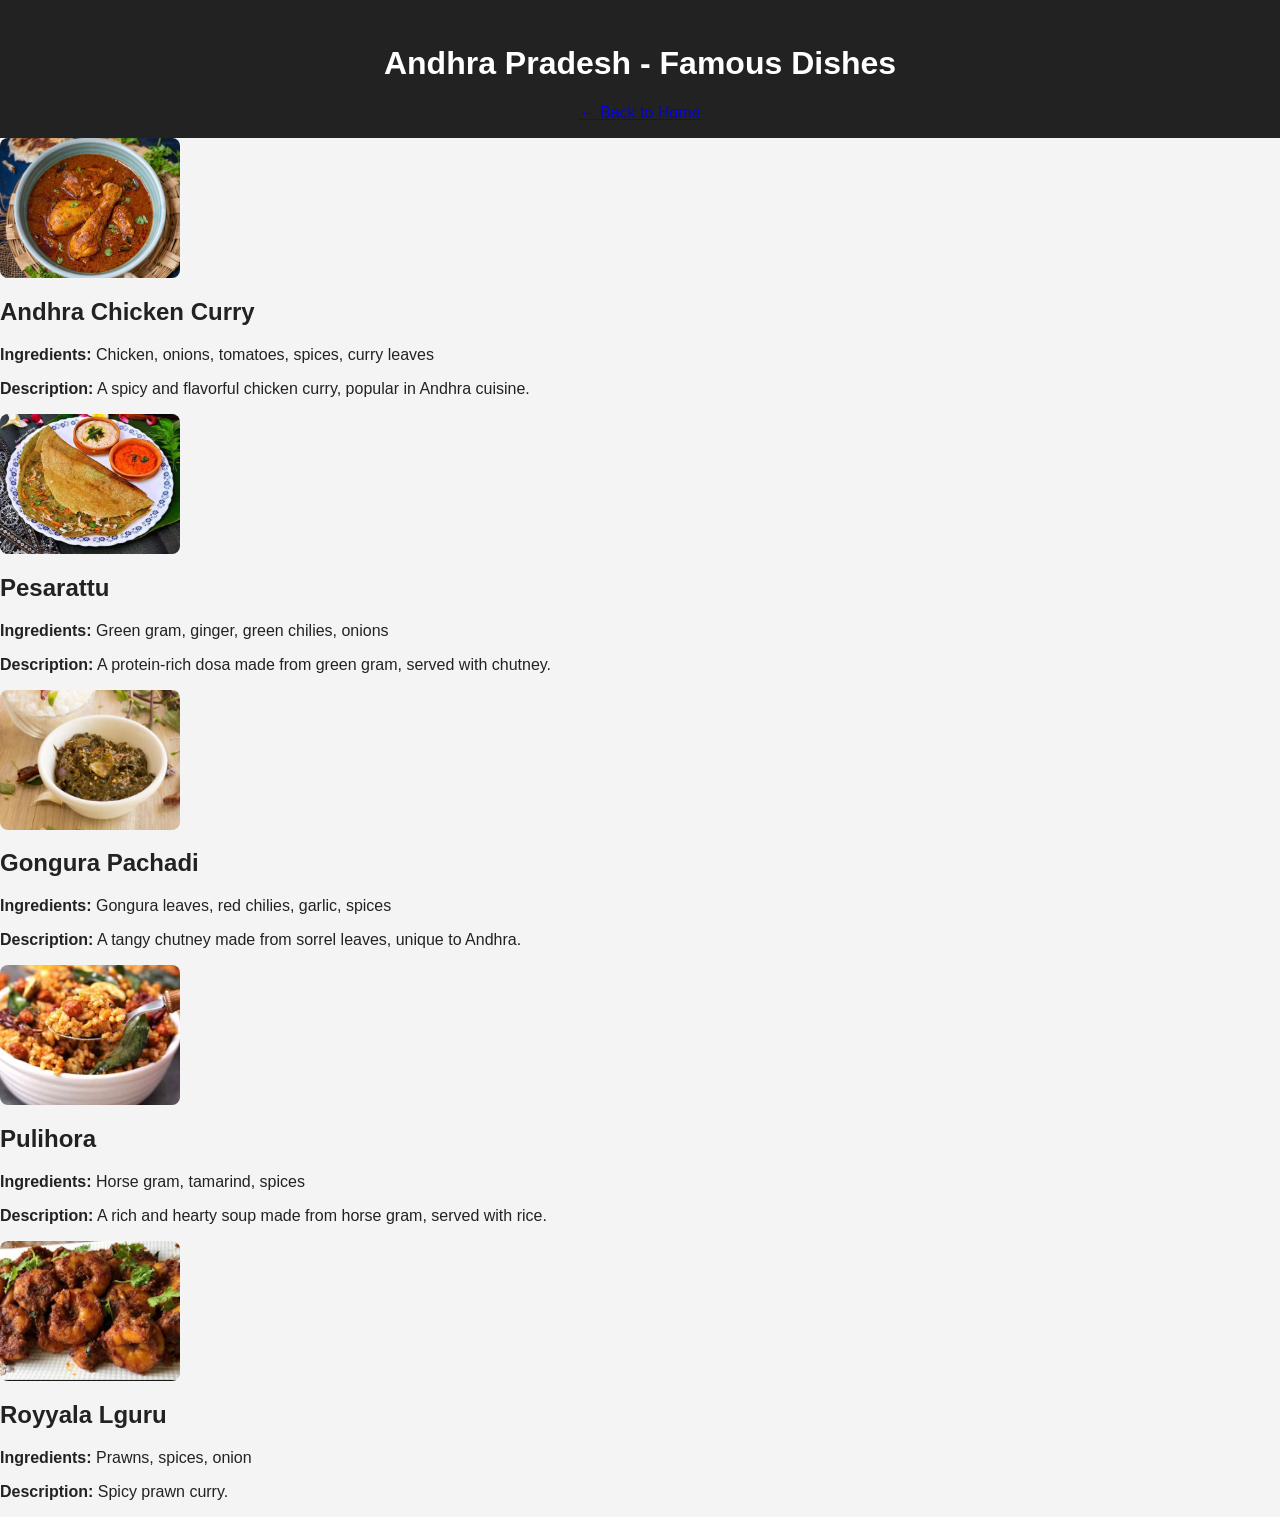
<file: andhra.html>
<!DOCTYPE html>
<html lang="en">
<head>
    <meta charset="UTF-8">
    <meta name="viewport" content="width=device-width, initial-scale=1.0">
    <title>Andhra Pradesh Dishes</title>
    <link rel="stylesheet" href="style.css">
</head>
<body>
    <header>
        <h1>Andhra Pradesh - Famous Dishes</h1>
        <a href="index.html">&larr; Back to Home</a>
    </header>
    <main>
        <div class="dish">
            <img src="public/apChicken.jpeg" alt="Andhra Chicken Curry" class="dish-image">
            <h2>Andhra Chicken Curry</h2>
            <p><strong>Ingredients:</strong> Chicken, onions, tomatoes, spices, curry leaves</p>
            <p><strong>Description:</strong> A spicy and flavorful chicken curry, popular in Andhra cuisine.</p>
        </div>
        <div class="dish">
            <img src="public/apPesaratuu.jpeg" alt="Pesarattu" class="dish-image">
            <h2>Pesarattu</h2>
            <p><strong>Ingredients:</strong> Green gram, ginger, green chilies, onions</p>
            <p><strong>Description:</strong> A protein-rich dosa made from green gram, served with chutney.</p>
        </div>
        <div class="dish">
            <img src="public/apGonguraPachadi.jpeg" alt="Gongura Pachadi" class="dish-image">
            <h2>Gongura Pachadi</h2>
            <p><strong>Ingredients:</strong> Gongura leaves, red chilies, garlic, spices</p>
            <p><strong>Description:</strong> A tangy chutney made from sorrel leaves, unique to Andhra.</p>
        </div>
        <div class="dish">
            <img src="public/apPulihora.jpeg" alt="Pulihora" class="dish-image">
            <h2>Pulihora</h2>
            <p><strong>Ingredients:</strong> Horse gram, tamarind, spices</p>
            <p><strong>Description:</strong> A rich and hearty soup made from horse gram, served with rice.</p>
        </div>
        <div class="dish">
            <img src="public/apRoyyalaLguru.jpeg" alt="Pootharekulu" class="dish-image">
            <h2>Royyala Lguru</h2>
            <p><strong>Ingredients:</strong> Prawns, spices, onion</p>
            <p><strong>Description:</strong>  Spicy prawn curry.</p>
        </div>
    </main>
   
</body>
</html>
</file>
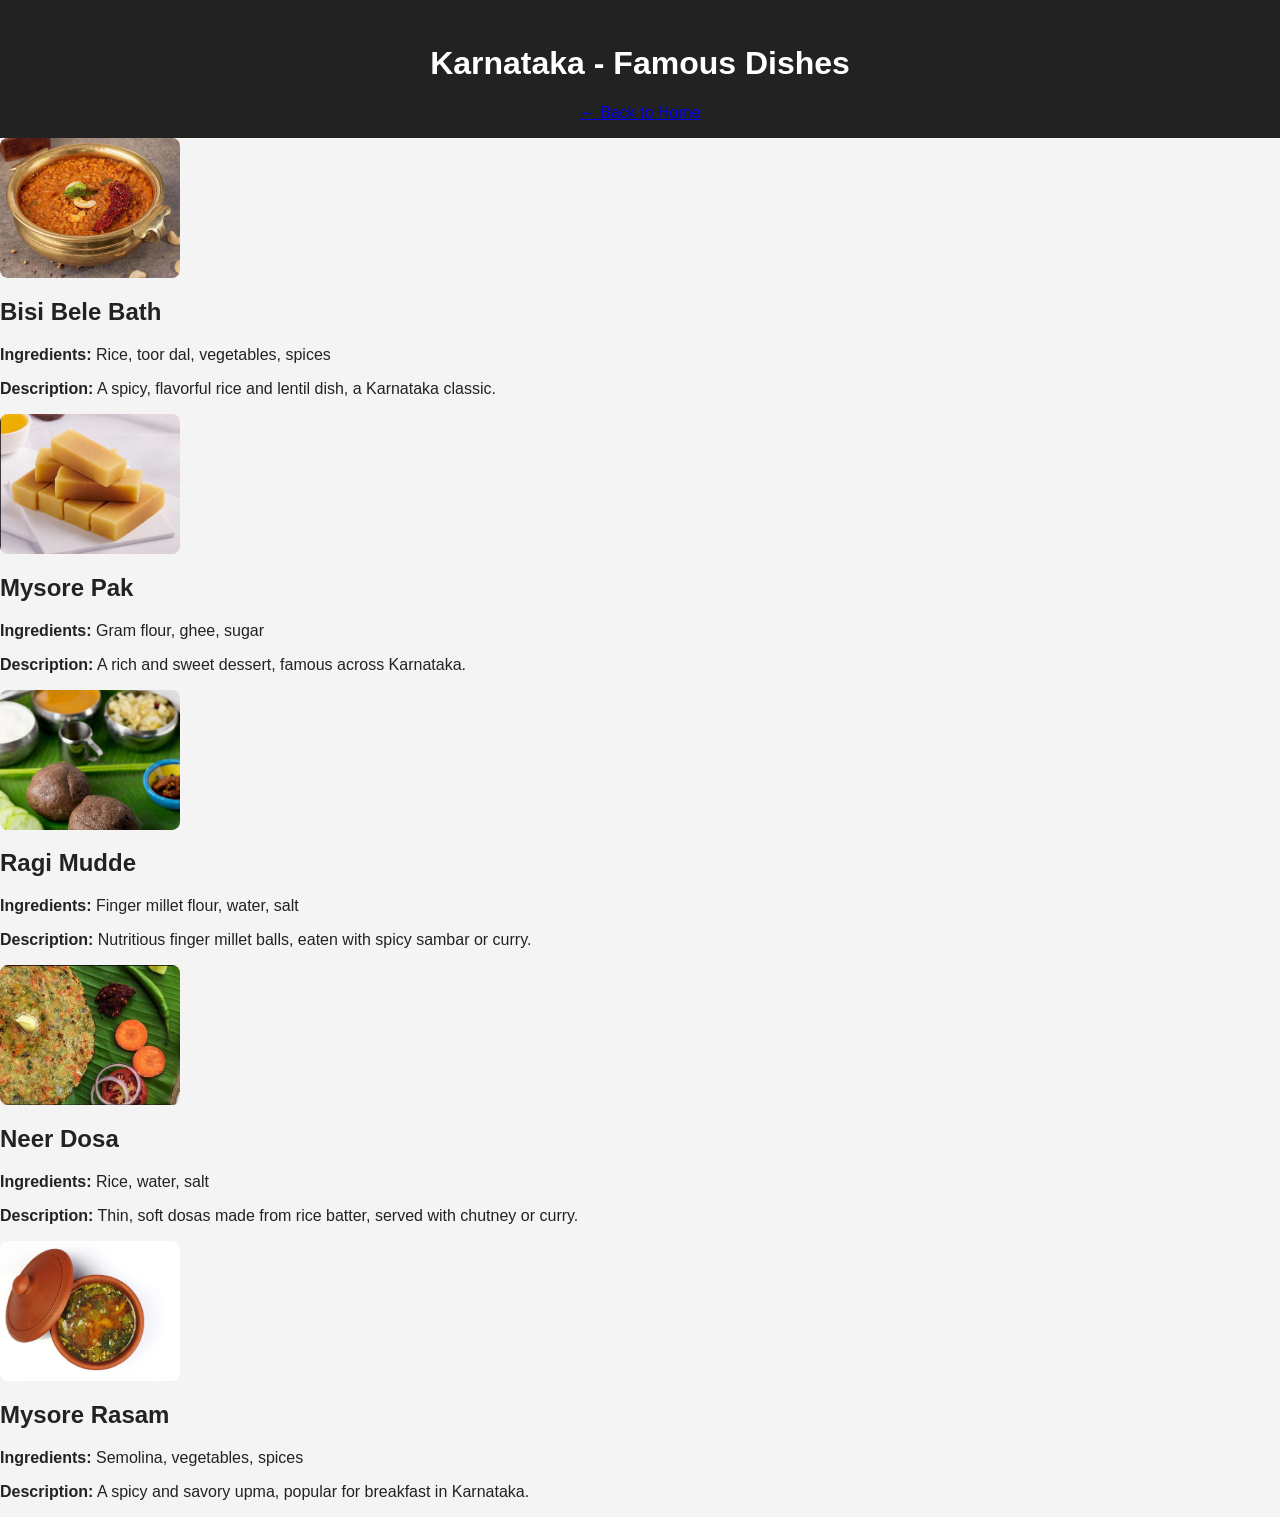
<file: karnataka.html>
<!DOCTYPE html>
<html lang="en">
<head>
    <meta charset="UTF-8">
    <meta name="viewport" content="width=device-width, initial-scale=1.0">
    <title>Karnataka Dishes</title>
    <link rel="stylesheet" href="style.css">
</head>
<body>
    <header>
        <h1>Karnataka - Famous Dishes</h1>
        <a href="index.html">&larr; Back to Home</a>
    </header>
    <main>
        <div class="dish">
            <img src="public/kaBisi.jpeg" alt="Bisi Bele Bath" class="dish-image">
            <h2>Bisi Bele Bath</h2>
            <p><strong>Ingredients:</strong> Rice, toor dal, vegetables, spices</p>
            <p><strong>Description:</strong> A spicy, flavorful rice and lentil dish, a Karnataka classic.</p>
        </div>
        <div class="dish">
            <img src="public/kaMysore.jpeg" alt="Mysore Pak" class="dish-image">
            <h2>Mysore Pak</h2>
            <p><strong>Ingredients:</strong> Gram flour, ghee, sugar</p>
            <p><strong>Description:</strong> A rich and sweet dessert, famous across Karnataka.</p>
        </div>
        <div class="dish">
             <img src="public/kaRagi.jpeg" alt="Ragi Roti" class="dish-image">
            <h2>Ragi Mudde</h2>
            <p><strong>Ingredients:</strong> Finger millet flour, water, salt</p>
            <p><strong>Description:</strong> Nutritious finger millet balls, eaten with spicy sambar or curry.</p>
        </div>
        <div class="dish">
            <img src="public/kaAkki.jpeg" alt="Neer Dosa" class="dish-image">
            <h2>Neer Dosa</h2>
            <p><strong>Ingredients:</strong> Rice, water, salt</p>
            <p><strong>Description:</strong> Thin, soft dosas made from rice batter, served with chutney or curry.</p>
        </div>
        <div class="dish">
            <img src="public/kaMysoreRasam.jpeg" alt="Mysore Rasam" class="dish-image">
            <h2>Mysore Rasam</h2>
            <p><strong>Ingredients:</strong> Semolina, vegetables, spices</p>
            <p><strong>Description:</strong> A spicy and savory upma, popular for breakfast in Karnataka.</p>
        </div>
    </main>
   
</body>
</html>
</file>
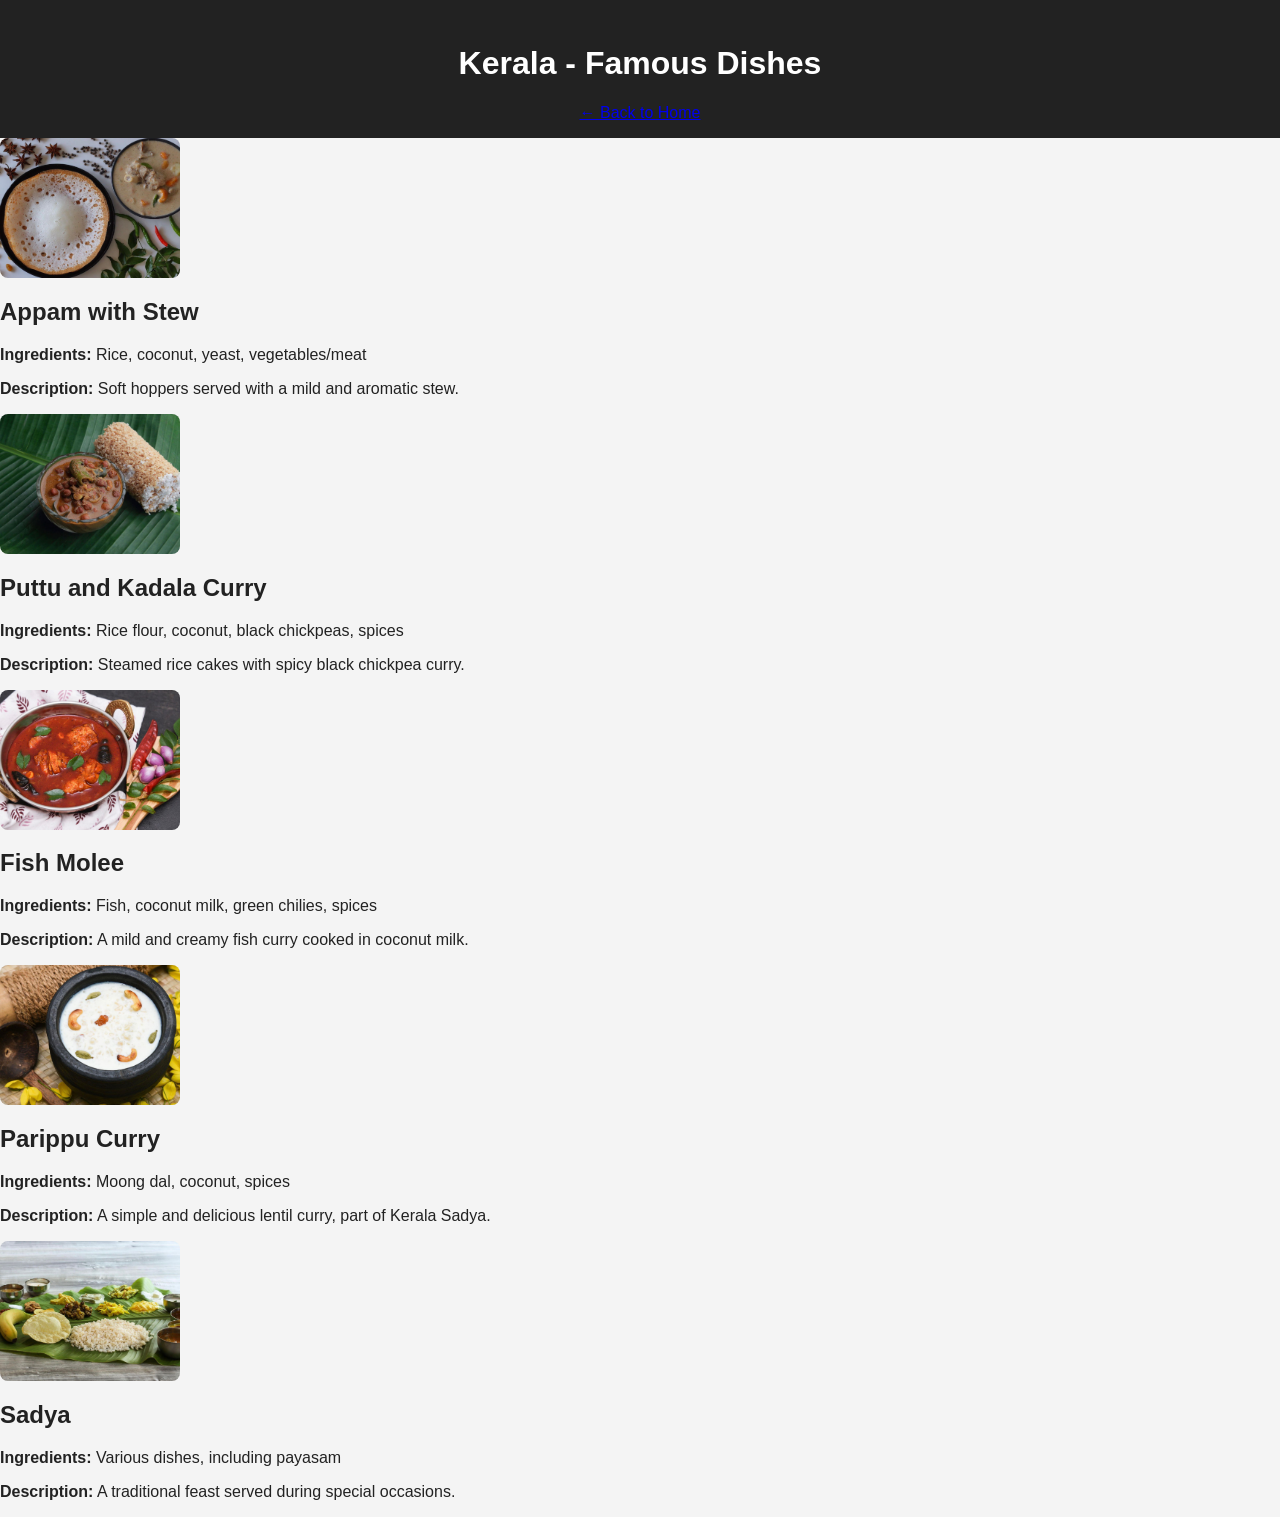
<file: kerala.html>
<!DOCTYPE html>
<html lang="en">
<head>
    <meta charset="UTF-8">
    <meta name="viewport" content="width=device-width, initial-scale=1.0">
    <title>Kerala Dishes</title>
    <link rel="stylesheet" href="style.css">
</head>
<body>
    <header>
        <h1>Kerala - Famous Dishes</h1>
        <a href="index.html">&larr; Back to Home</a>
    </header>
    <main>
        <div class="dish">
            <img src="public/keAppam.jpeg" alt="Kerala Appam" class="dish-image">
            <h2>Appam with Stew</h2>
            <p><strong>Ingredients:</strong> Rice, coconut, yeast, vegetables/meat</p>
            <p><strong>Description:</strong> Soft hoppers served with a mild and aromatic stew.</p>
        </div>
        <div class="dish">
            <img src="public/kePuttu.jpeg" alt="Kerala Puttu" class="dish-image">
            <h2>Puttu and Kadala Curry</h2>
            <p><strong>Ingredients:</strong> Rice flour, coconut, black chickpeas, spices</p>
            <p><strong>Description:</strong> Steamed rice cakes with spicy black chickpea curry.</p>
        </div>
        <div class="dish">
            <img src="public/keFish.jpeg" alt="Kerala Fish Molee" class="dish-image">
            <h2>Fish Molee</h2>
            <p><strong>Ingredients:</strong> Fish, coconut milk, green chilies, spices</p>
            <p><strong>Description:</strong> A mild and creamy fish curry cooked in coconut milk.</p>
        </div>
        <div class="dish">
            <img src="public/kePalada.jpeg" alt="Kerala Parippu Curry" class="dish-image">
            <h2>Parippu Curry</h2>
            <p><strong>Ingredients:</strong> Moong dal, coconut, spices</p>
            <p><strong>Description:</strong> A simple and delicious lentil curry, part of Kerala Sadya.</p>
        </div>
        <div class="dish">
            <img src="public/keSadya.jpeg" alt="Kerala Sadya" class="dish-image">
            <h2>Sadya</h2>
            <p><strong>Ingredients:</strong> Various dishes, including payasam</p>
            <p><strong>Description:</strong> A traditional feast served during special occasions.</p>
        </div>
    </main>
    
</body>
</html>
</file>
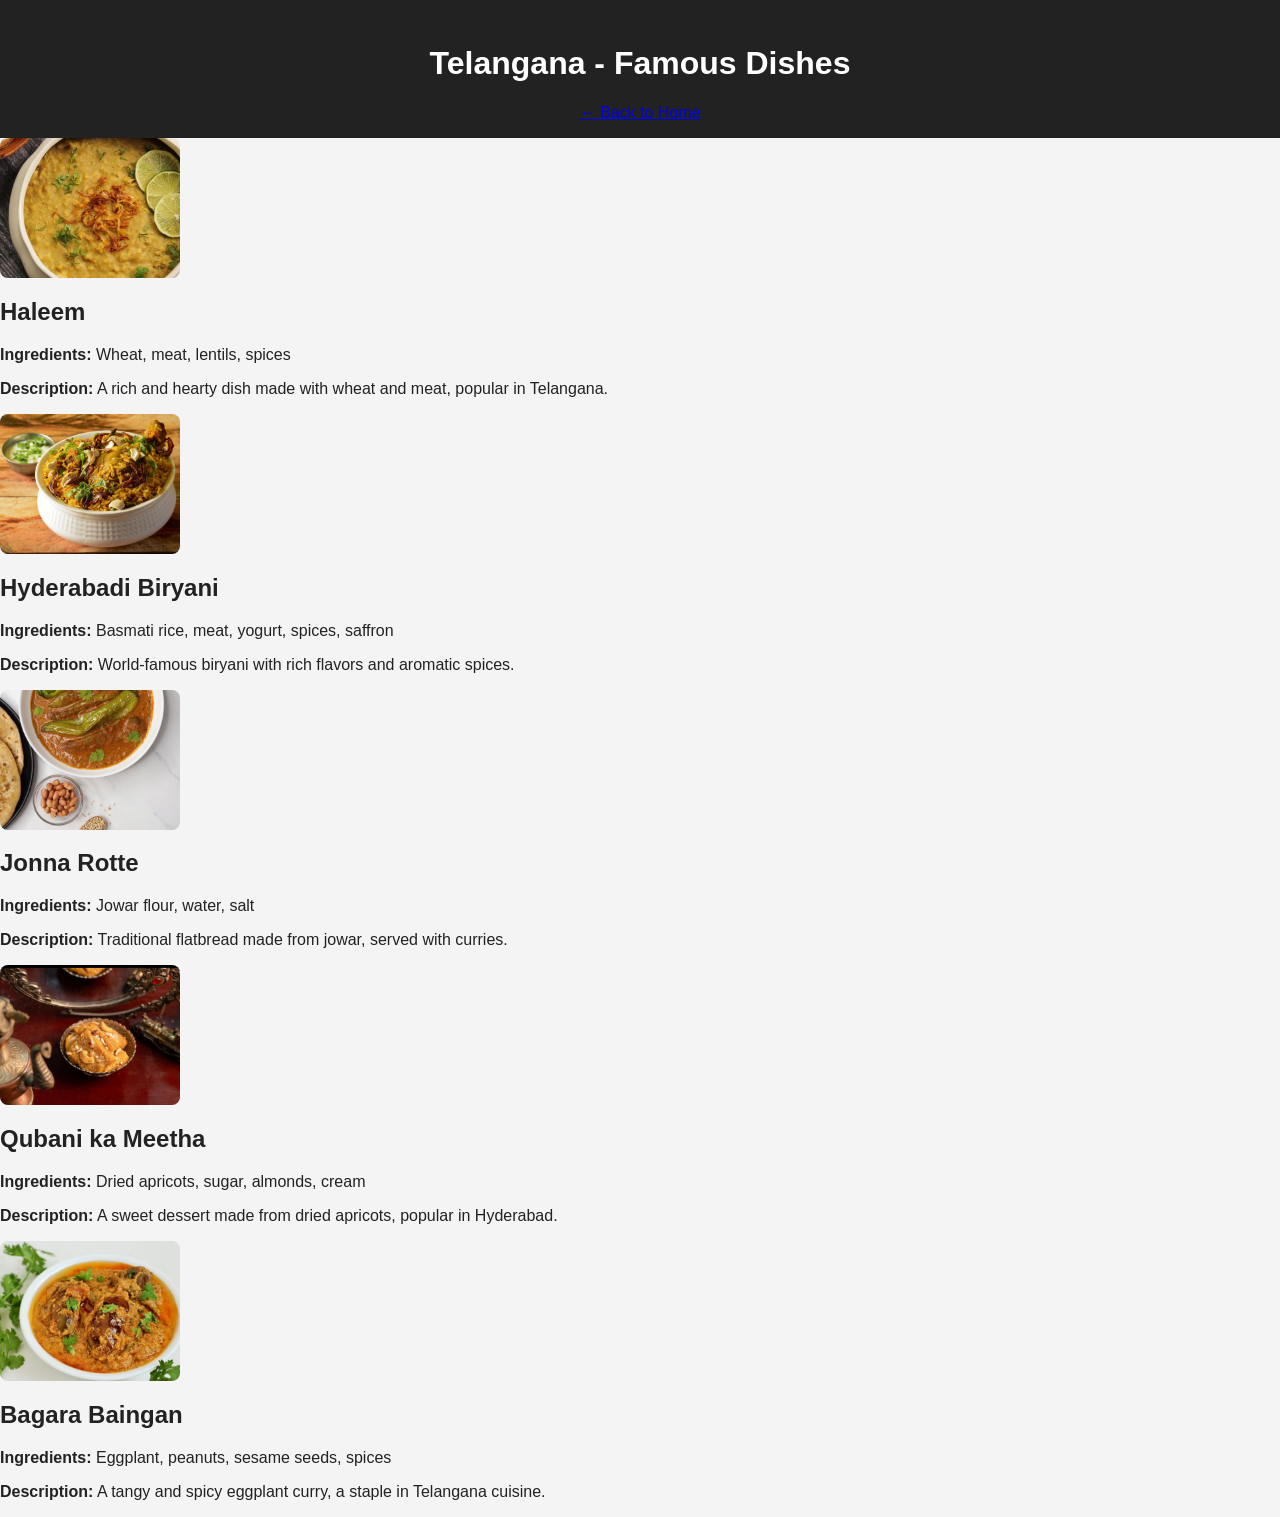
<file: telangana.html>
<!DOCTYPE html>
<html lang="en">
<head>
    <meta charset="UTF-8">
    <meta name="viewport" content="width=device-width, initial-scale=1.0">
    <title>Telangana Dishes</title>
    <link rel="stylesheet" href="style.css">
</head>
<body>
    <header>
        <h1>Telangana - Famous Dishes</h1>
        <a href="index.html">&larr; Back to Home</a>
    </header>
    <main>
        <div class="dish">
            <img src="public/teHaleem.jpeg" alt="Haleem" class="dish-image">
            <h2>Haleem</h2>
            <p><strong>Ingredients:</strong> Wheat, meat, lentils, spices</p>
            <p><strong>Description:</strong> A rich and hearty dish made with wheat and meat, popular in Telangana.</p>
        </div>
        <div class="dish">
            <img src="public/teBiryani.jpeg" alt="Hyderabadi Biryani" class="dish-image">
            <h2>Hyderabadi Biryani</h2>
            <p><strong>Ingredients:</strong> Basmati rice, meat, yogurt, spices, saffron</p>
            <p><strong>Description:</strong> World-famous biryani with rich flavors and aromatic spices.</p>
        </div>
        <div class="dish">
            <img src="public/teMrichi.jpeg" alt="Jonna Rotte" class="dish-image">
            <h2>Jonna Rotte</h2>
            <p><strong>Ingredients:</strong> Jowar flour, water, salt</p>
            <p><strong>Description:</strong> Traditional flatbread made from jowar, served with curries.</p>
        </div>
        <div class="dish">
            <img src="public/teDouble.jpeg" alt="Qubani ka Meetha" class="dish-image">
            <h2>Qubani ka Meetha</h2>
            <p><strong>Ingredients:</strong> Dried apricots, sugar, almonds, cream</p>
            <p><strong>Description:</strong> A sweet dessert made from dried apricots, popular in Hyderabad.</p>
        </div>
        <div class="dish">
            <img src="public/teBagara.jpeg" alt="Bagara Baingan" class="dish-image">
            <h2>Bagara Baingan</h2>
            <p><strong>Ingredients:</strong> Eggplant, peanuts, sesame seeds, spices</p>
            <p><strong>Description:</strong> A tangy and spicy eggplant curry, a staple in Telangana cuisine.</p>
        </div>
    </main>
   
</body>
</html>
</file>
<file: style.css>
body {
    font-family: Arial, sans-serif;
    margin: 0;
    padding: 0;
    background: #f4f4f4;
    color: #222;
}
header {
    background: #222;
    color: #fff;
    padding: 1.5rem 0 1rem 0;
    text-align: center;
}
.states-container {
    display: flex;
    flex-wrap: wrap;
    justify-content: center;
    gap: 2rem;
    margin: 2rem auto;
    max-width: 1100px;
}
.state-card {
    background: #fff;
    border-radius: 8px;
    box-shadow: 0 2px 8px rgba(0,0,0,0.07);
    padding: 1.5rem 1rem 1.5rem 1rem;
    text-align: center;
    width: 200px;
    display: flex;
    flex-direction: column;
    align-items: center;
}
.state-card img {
    width: 160px;
    height: 160px;
    object-fit: cover;
    border-radius: 8px;
    margin-bottom: 1rem;
}
.state-card button {
    background: #222;
    color: #fff;
    border: none;
    padding: 0.5rem 1.2rem;
    border-radius: 4px;
    font-size: 1rem;
    cursor: pointer;
    margin-top: 0.5rem;
    transition: background 0.2s;
}
.state-card button:hover {
    background: #444;
}
footer {
    background: #222;
    color: #fff;
    text-align: center;
    padding: 1rem 0;
    position: fixed;
    width: 100%;
    bottom: 0;
}
/* Make all dish images the same size */
.dish img {
    width: 180px;
    height: 140px;
    object-fit: cover;
    border-radius: 8px;
    margin-bottom: 1rem;
    display: block;
}
@media (max-width: 900px) {
    .states-container {
        flex-direction: column;
        align-items: center;
    }
    .state-card {
        width: 90vw;
        max-width: 300px;
    }
    .state-card img {
        width: 90vw;
        max-width: 220px;
        height: 160px;
    }
}
</file>
